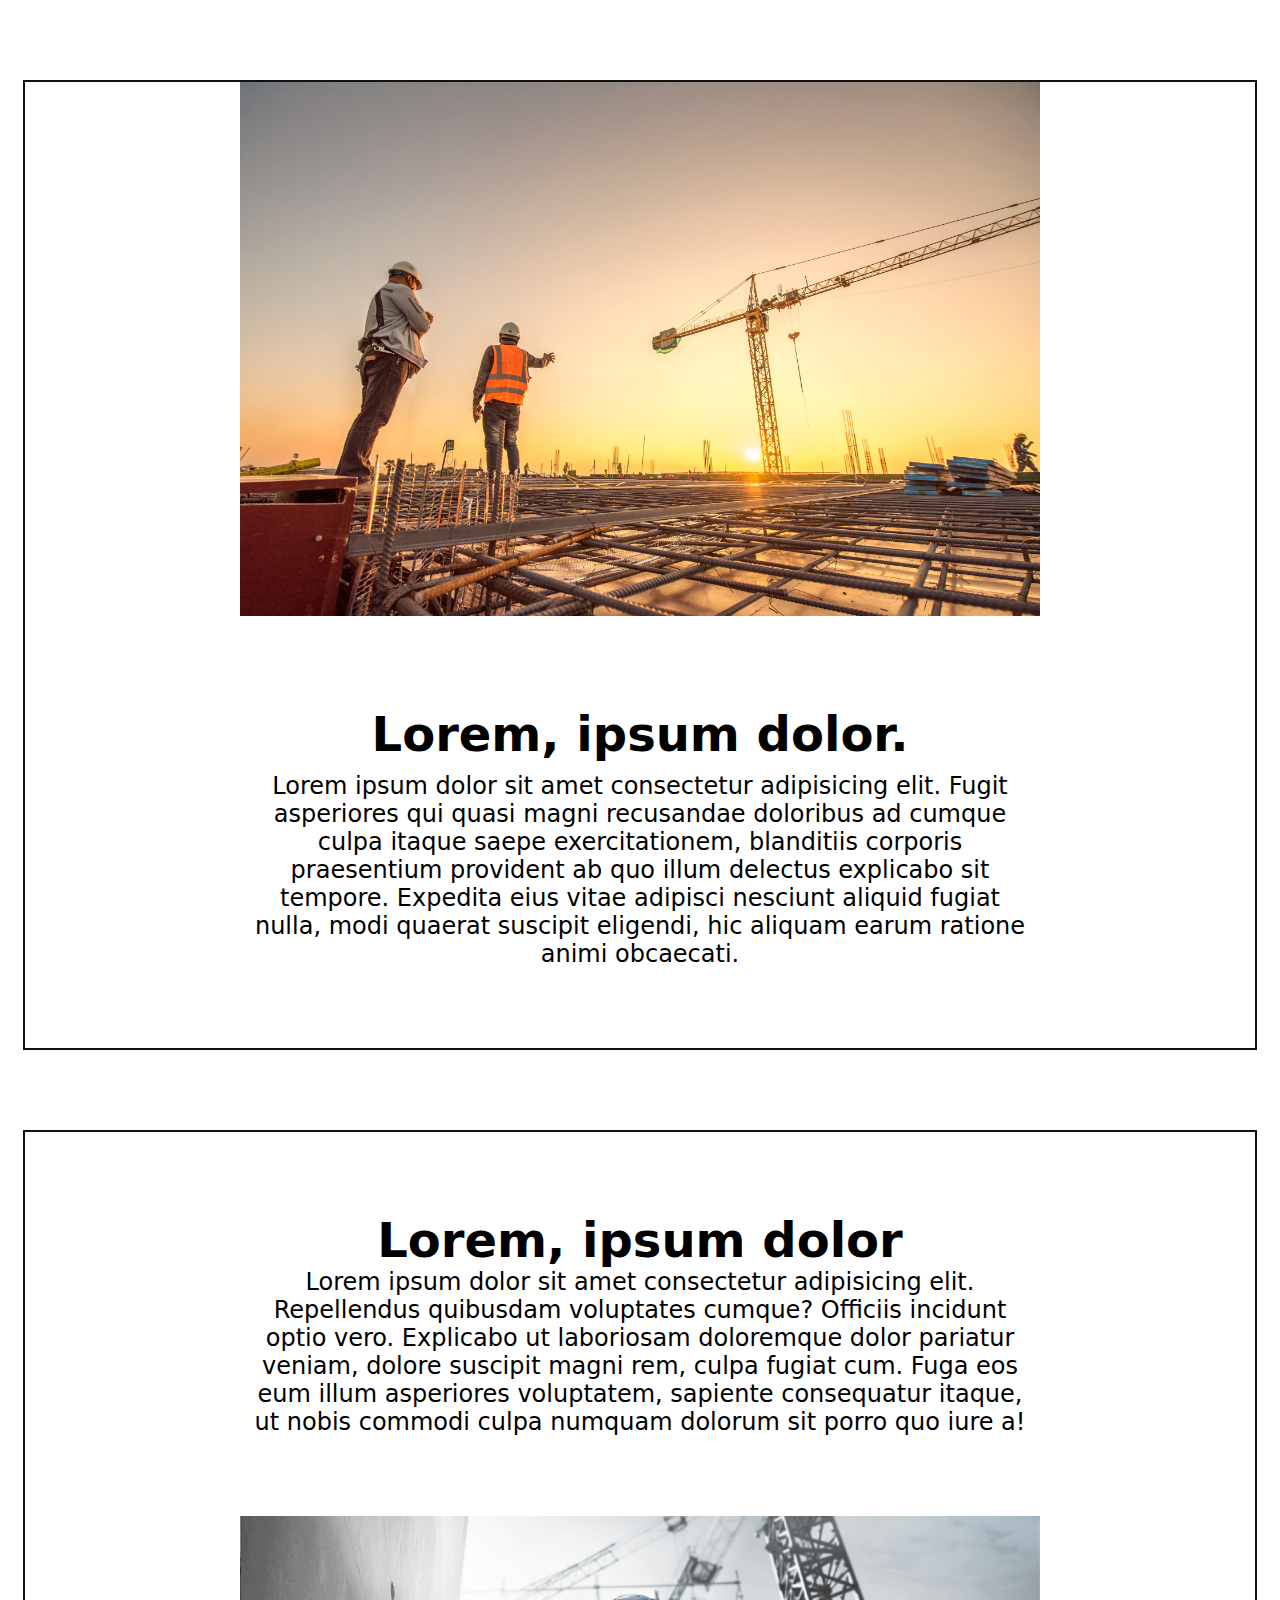
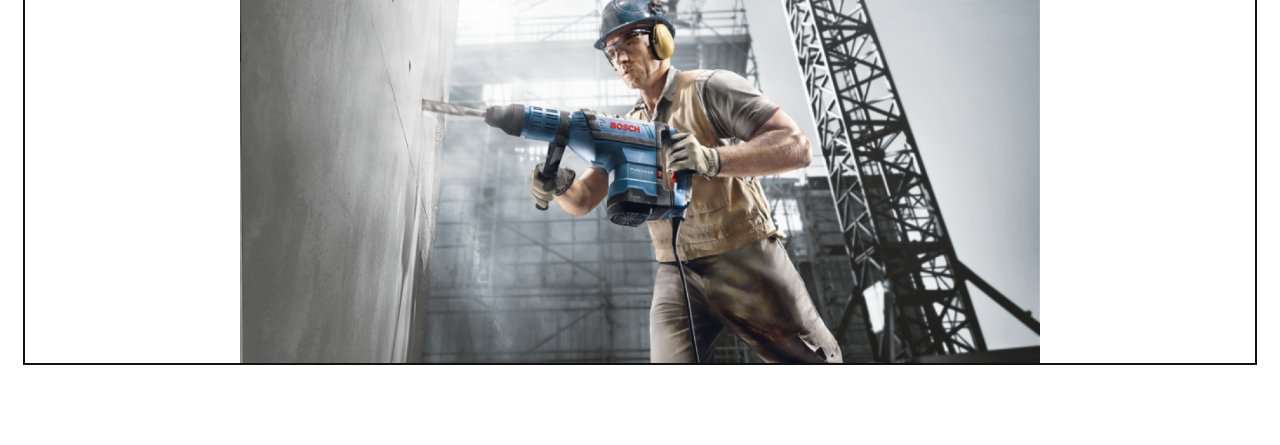
<file: windows/test.html>
<!DOCTYPE html>
<html lang="en">
    <head>
        <meta charset="UTF-8" />
        <meta name="viewport" content="width=device-width, initial-scale=1.0" />
        <link rel="stylesheet" href="test.css" />
        <title>Info</title>
    </head>
    <body>
        <div class="container">
            <div class="list1">
             <div class="list1-page1">
                <img src="pic-windows/list1.jpg" alt="">
             </div>
             <div class="list1-page2">
                <h1>Lorem, ipsum dolor.</h1>
                <p>Lorem ipsum dolor sit amet consectetur adipisicing elit. Fugit asperiores qui quasi magni recusandae doloribus ad cumque culpa itaque saepe exercitationem, blanditiis corporis praesentium provident ab quo illum delectus explicabo sit tempore. Expedita eius vitae adipisci nesciunt aliquid fugiat nulla, modi quaerat suscipit eligendi, hic aliquam earum ratione animi obcaecati.</p>
             </div>
            </div>
            <div class="list2">
                <div class="list2-page1">
                    <h1>Lorem, ipsum dolor</h1>
                    <p>Lorem ipsum dolor sit amet consectetur adipisicing elit. Repellendus quibusdam voluptates cumque? Officiis incidunt optio vero. Explicabo ut laboriosam doloremque dolor pariatur veniam, dolore suscipit magni rem, culpa fugiat cum. Fuga eos eum illum asperiores voluptatem, sapiente consequatur itaque, ut nobis commodi culpa numquam dolorum sit porro quo iure a!</p>
                </div>
                <div class="list2-page2">
                    <img src="pic-windows/item_10538_ecb46eb815828dbcea57bf99de454cfc.png" alt="">
                </div>
            <div class="list3"></div>
            <div class="list4"></div>
        </div>
        </div>
    </body>
</html>
</file>
<file: windows/test.css>
.container {
    display: block;
}
.list1 {
    max-width: calc(100vw - 50px);
    height: auto;
    display: flex;
    /* gap: 7rem; */
    margin: 5rem auto;
    flex-wrap: wrap;
}
.list1-page1 > img {
    width: 50rem;
    height: auto;
    transition: all 0.3s linear;
    display: flex;
    flex-wrap: wrap;
    margin: 0 auto;
    max-width: calc(100vw - 50px);
}
.list1-page1 {
    display: flex;
    width: fit-content;
    height: fit-content;
    overflow: hidden;
    flex-wrap: wrap;
    margin: 0 auto;
}
.list1-page2 {
    width: fit-content;
    height: fit-content;
    padding-top: 5rem;
    margin: 0 auto;
}
.list1-page2 > p,
.list1-page2 > h1 {
    width: fit-content;
    font-family: system-ui, -apple-system, BlinkMacSystemFont, "Segoe UI",
        Roboto, Oxygen, Ubuntu, Cantarell, "Open Sans", "Helvetica Neue",
        sans-serif;
    font-weight: 500;
}
.list1-page2 > h1 {
    font-size: 3rem;
    font-weight: 700;
    text-align: center;
    margin: 10px auto;
}
.list1-page2 > p {
    font-size: 1.5rem;
    text-align: center;
    width: 40rem;
}
.list1-page1 > img:hover {
    transform: scale(1.05);
}
.list2 {
    max-width: calc(100vw - 50px);
    height: auto;
    display: flex;
    margin: 5rem auto;
    flex-wrap: wrap;
}
.list2-page2 > img {
    width: 50rem;
    height: auto;
    transition: all 0.3s linear;
    display: flex;
    flex-wrap: wrap;
    margin: 0 auto;
    max-width: calc(100vw - 50px);
}
.list2-page2 {
    display: flex;
    width: fit-content;
    height: fit-content;
    overflow: hidden;
    flex-wrap: wrap;
    margin: 0 auto;
}
.list2-page1 {
    width: fit-content;
    height: fit-content;
    padding-top: 5rem;
    margin: 0 auto;
}
.list2-page1 > p,
.list2-page1 > h1 {
    width: fit-content;
    font-family: system-ui, -apple-system, BlinkMacSystemFont, "Segoe UI",
        Roboto, Oxygen, Ubuntu, Cantarell, "Open Sans", "Helvetica Neue",
        sans-serif;
    font-weight: 500;
    margin: 0 auto;
}
.list2-page1 > h1 {
    font-size: 3rem;
    font-weight: 700;
    text-align: center;
    margin: 0 auto;
}
.list2-page1 > p {
    font-size: 1.5rem;
    text-align: center;
    width: 40rem;
}
.list2-page2 > img:hover {
    transform: scale(1.05);
}
@media (max-width: 1600px) {
    .list1,
    .list2 {
        display: block;
        flex-wrap: wrap;
        border: 2px solid #111;
    }
    .list1-page2 > p {
        width: fit-content;
        max-width: calc(100vw - 500px);
        margin: 0 auto;
        padding-bottom: 5rem;
    }
    .list2-page1 > p {
        width: fit-content;
        max-width: calc(100vw - 500px);
    }
    .list2-page2 {
        padding-top: 5rem;
    }
}
@media (max-width: 1000px) {
    .list1-page1 > img {
        display: flex;
        flex-wrap: wrap;
        height: auto;
    }
    .list2-page2 > img {
        display: flex;
        flex-wrap: wrap;
        height: auto;
    }
}
@media (max-width: 1000px) {
    .list1-page2 > p {
        width: fit-content;
        max-width: calc(100vw - 100px);
    }
    .list2-page1 > p {
        width: fit-content;
        max-width: calc(100vw - 100px);
    }
    .list1-page1 {
        width: fit-content;
    }
    .list2-page2{
        width: fit-content;
    }
}
</file>
